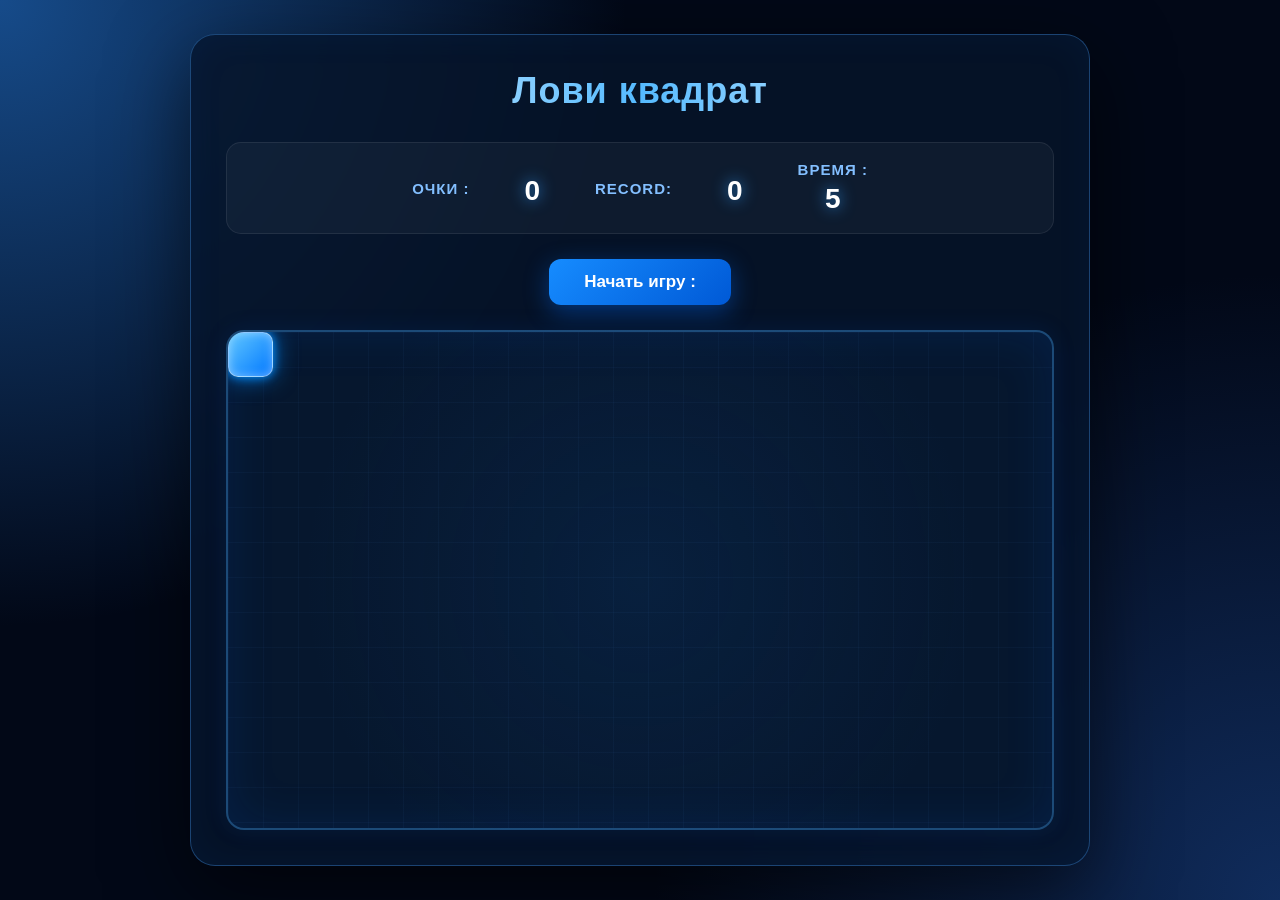
<file: Game.html>
<!DOCTYPE html>
<html lang="en">
<head>
    <meta charset="UTF-8">
    <meta name="viewport" content="width=device-width, initial-scale=1.0">
    <link rel="stylesheet" href="Game.css">
    <title>Document</title>
</head>
<body>

    
<div class="Game">
     <p>Лови квадрат</p>
     <div class="Info">
        <p>Очки :</p>
        <span class="Score">0</span>
        <p>Record:</p>
        <span class="record">0</span>
        <div class="Time">
            <p>Время :</p>
            <span class="Second">5</span>
        </div>
     </div>
     <button class="Start">Начать игру :</button>
    <div class="Game-fild">
        <div class="square"></div>
    </div>
</div>
    <script src="Game2.js"></script>
</body>
</html>
</file>
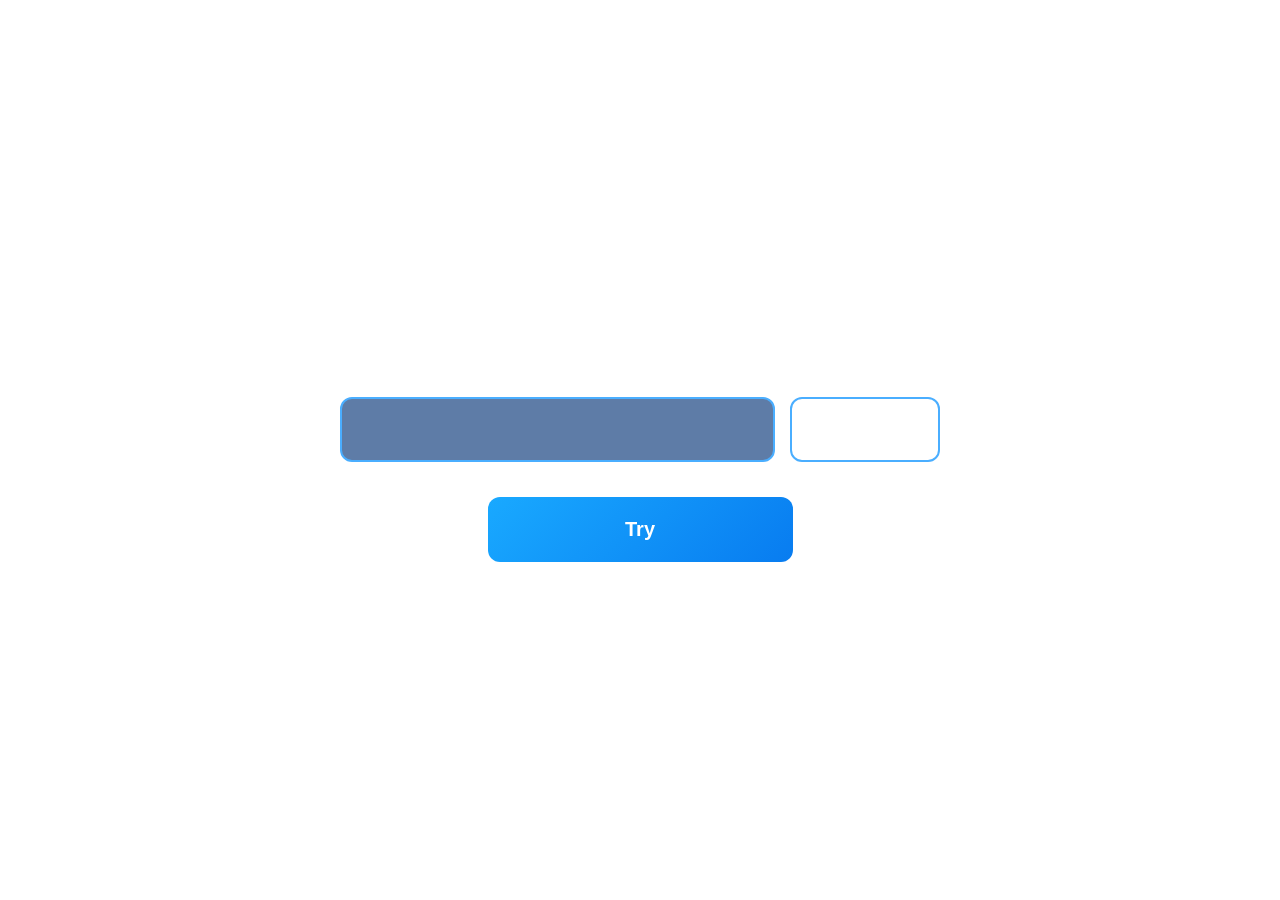
<file: sport.html>
<!DOCTYPE html>
<html lang="en">
<head>
    <meta charset="UTF-8">
    <meta name="viewport" content="width=device-width, initial-scale=1.0">
    <link rel="stylesheet" href="style.css">
    <title>H1MOX</title>
</head>   
<body>
    <h1>Random number</h1>
    <div class="game">
        <div class="input-row">
            <input type="text" class="Numbers">
            <p class="Try">Попытки: 5</p>
        </div>
        <button class="Enter">Try</button>
        <p class="Clue"></p>
    </div>
    
    <script src="Game.js"></script>
</body>
</html>
</file>
<file: Game.css>
* {
    box-sizing: border-box;
}

body {
    margin: 0;
    min-height: 100vh;
    background:
        radial-gradient(circle at top left, #164b8a, transparent 40%),
        radial-gradient(circle at bottom right, #102c5c, transparent 40%),
        #020817;

    font-family: Arial, sans-serif;
    color: white;

    display: flex;
    justify-content: center;
    align-items: center;

    padding: 20px;
}

/* Основной блок */
.Game {
    width: 900px;
    max-width: 100%;
    padding: 35px;

    background: rgba(7, 20, 42, 0.85);
    border: 1px solid rgba(70, 160, 255, 0.35);

    border-radius: 25px;

    box-shadow:
        0 25px 80px rgba(0, 0, 0, 0.6),
        inset 0 0 40px rgba(0, 120, 255, 0.05);

    backdrop-filter: blur(15px);
}

/* Заголовок */
.Game > p {
    margin: 0 0 30px;

    text-align: center;

    font-size: 36px;
    font-weight: 800;

    letter-spacing: 1px;

    background: linear-gradient(
        90deg,
        #ffffff,
        #55baff,
        #ffffff
    );

    -webkit-background-clip: text;
    -webkit-text-fill-color: transparent;
}

/* Информация */
.Info {
    display: flex;
    justify-content: center;
    align-items: center;

    gap: 55px;

    margin-bottom: 25px;

    padding: 18px;

    background: rgba(255, 255, 255, 0.04);

    border: 1px solid rgba(255, 255, 255, 0.08);

    border-radius: 15px;
}

/* Подписи */
.Info > p,
.Time > p {
    margin: 0;

    color: #83bfff;

    font-size: 15px;
    font-weight: 600;

    text-transform: uppercase;

    letter-spacing: 1px;
}

/* Значения */
.Score,
.record,
.Second {
    display: block;

    margin-top: 5px;

    font-size: 28px;
    font-weight: 800;

    color: white;

    text-align: center;

    text-shadow: 0 0 15px rgba(50, 160, 255, 0.8);
}

.Time {
    text-align: center;
}

/* Кнопка */
.Start {
    display: block;

    margin: 0 auto 25px;

    padding: 13px 35px;

    border: none;
    border-radius: 12px;

    background: linear-gradient(
        135deg,
        #168cff,
        #0059d6
    );

    color: white;

    font-size: 17px;
    font-weight: 700;

    cursor: pointer;

    box-shadow:
        0 7px 25px rgba(0, 110, 255, 0.4);

    transition:
        transform 0.2s,
        box-shadow 0.2s,
        opacity 0.2s;
}

.Start:hover {
    transform: translateY(-3px);

    box-shadow:
        0 12px 35px rgba(0, 140, 255, 0.65);
}

.Start:active {
    transform: translateY(1px);
}

.Start:disabled {
    opacity: 0.5;
    cursor: not-allowed;
}

/* Игровое поле */
.Game-fild {
    position: relative;

    width: 100%;
    height: 500px;

    overflow: hidden;

    border: 2px solid rgba(70, 170, 255, 0.35);

    border-radius: 18px;

    background:
        radial-gradient(
            circle at center,
            rgba(20, 80, 150, 0.15),
            transparent 70%
        ),
        #06172e;

    box-shadow:
        inset 0 0 50px rgba(0, 100, 255, 0.12),
        0 0 25px rgba(0, 100, 255, 0.1);
}

/* Линии игрового поля */
.Game-fild::before {
    content: "";

    position: absolute;

    inset: 0;

    background-image:
        linear-gradient(
            rgba(80, 170, 255, 0.04) 1px,
            transparent 1px
        ),
        linear-gradient(
            90deg,
            rgba(80, 170, 255, 0.04) 1px,
            transparent 1px
        );

    background-size: 35px 35px;

    pointer-events: none;
}

/* Квадрат */
.square {
    position: absolute;

    width: 45px;
    height: 45px;

    border-radius: 10px;

    background: linear-gradient(
        135deg,
        #61c7ff,
        #0077ff
    );

    border: 1px solid rgba(255, 255, 255, 0.5);

    box-shadow:
        0 0 10px #008cff,
        0 0 25px rgba(0, 140, 255, 0.8),
        inset 0 0 10px rgba(255, 255, 255, 0.4);

    cursor: pointer;

    transition:
        transform 0.1s,
        box-shadow 0.2s;
}

/* Наведение */
.square:hover {
    transform: scale(1.12);

    box-shadow:
        0 0 15px #2aa9ff,
        0 0 35px rgba(0, 160, 255, 1);
}

/* Клик */
.square:active {
    transform: scale(0.85);
}

/* Адаптив */
@media (max-width: 600px) {

    body {
        padding: 10px;
    }

    .Game {
        padding: 20px;
        border-radius: 18px;
    }

    .Game > p {
        font-size: 27px;
        margin-bottom: 20px;
    }

    .Info {
        gap: 20px;
        padding: 15px 10px;
    }

    .Info > p,
    .Time > p {
        font-size: 11px;
    }

    .Score,
    .record,
    .Second {
        font-size: 22px;
    }

    .Start {
        width: 100%;
        padding: 12px;
    }

    .Game-fild {
        height: 400px;
    }

    .square {
        width: 40px;
        height: 40px;
    }
}
</file>
<file: style.css>
.png{
    width: 100px;
    height: 100px;
    background-color: red;
}
.Par{
    width: 100px;
    height: 100px;
    background-color: red;
    border-radius: 50%;
}
.Model{
    width: 400px;
    height: 0;
    transition: all 1s;
    background-color: black;
    text-align: center;
    color: white;
    margin: 0 auto;
}
.Close{
    width: 25px;
    height: 25px;
    background:transparent ;
    color: white;
    border: none;
    font-size: 20px;
}
.Block{
    width: 100px;
    height: 100px;
    background-color:yellow;
}
body {
    margin: 0;
    min-height: 100vh;
    display: flex;
    flex-direction: column;
    justify-content: center;
    align-items: center;
    font-family: Arial, sans-serif;
    background: linear-gradient(135deg, #071b4d);
}
h1 {
    margin: 0 0 30px;
    color: white;
    font-size: 42px;
    font-weight: bold;
}
.input-row {
    display: flex;
    align-items: center;
    gap: 15px;
}
.Numbers {
    width: 435px;
    height: 65px;
    box-sizing: border-box;
    padding: 0 18px;
    background: rgba(8, 55, 120, 0.65);
    border: 2px solid #4aaeff;
    border-radius: 12px;
    outline: none;
    color: white;
    font-size: 20px;
}
.Numbers:focus {
    border-color: #69c2ff;
    box-shadow: 0 0 15px rgba(70, 180, 255, 0.3);
}
.Try {
    margin: 0;
    width: 150px;
    height: 65px;
    box-sizing: border-box;
    display: flex;
    align-items: center;
    justify-content: center;
    background: blue(8, 55, 120, 0.65);
    border: 2px solid #4aaeff;
    border-radius: 12px;
    color: white;
    font-size: 18px;
    font-weight: bold;
}
.Enter {
    display: block;
    width: 305px;
    height: 65px;
    margin: 35px auto 0;
    border: none;
    border-radius: 12px;
    background: linear-gradient(135deg, #19a9ff, #087cf0);
    color: white;
    font-size: 20px;
    font-weight: bold;
    cursor: pointer;
   transition: 0.2s;
}
.Enter:hover{
    transform: translateY(-2px);
    box-shadow: 0 10px 25px rgba(0, 150, 255, 0.4);
}
.Enter:active {
    transform: translateY(0);
}
.Clue {
    margin-top: 20px;
    color: white;
    font-size: 18px;
}
</file>
